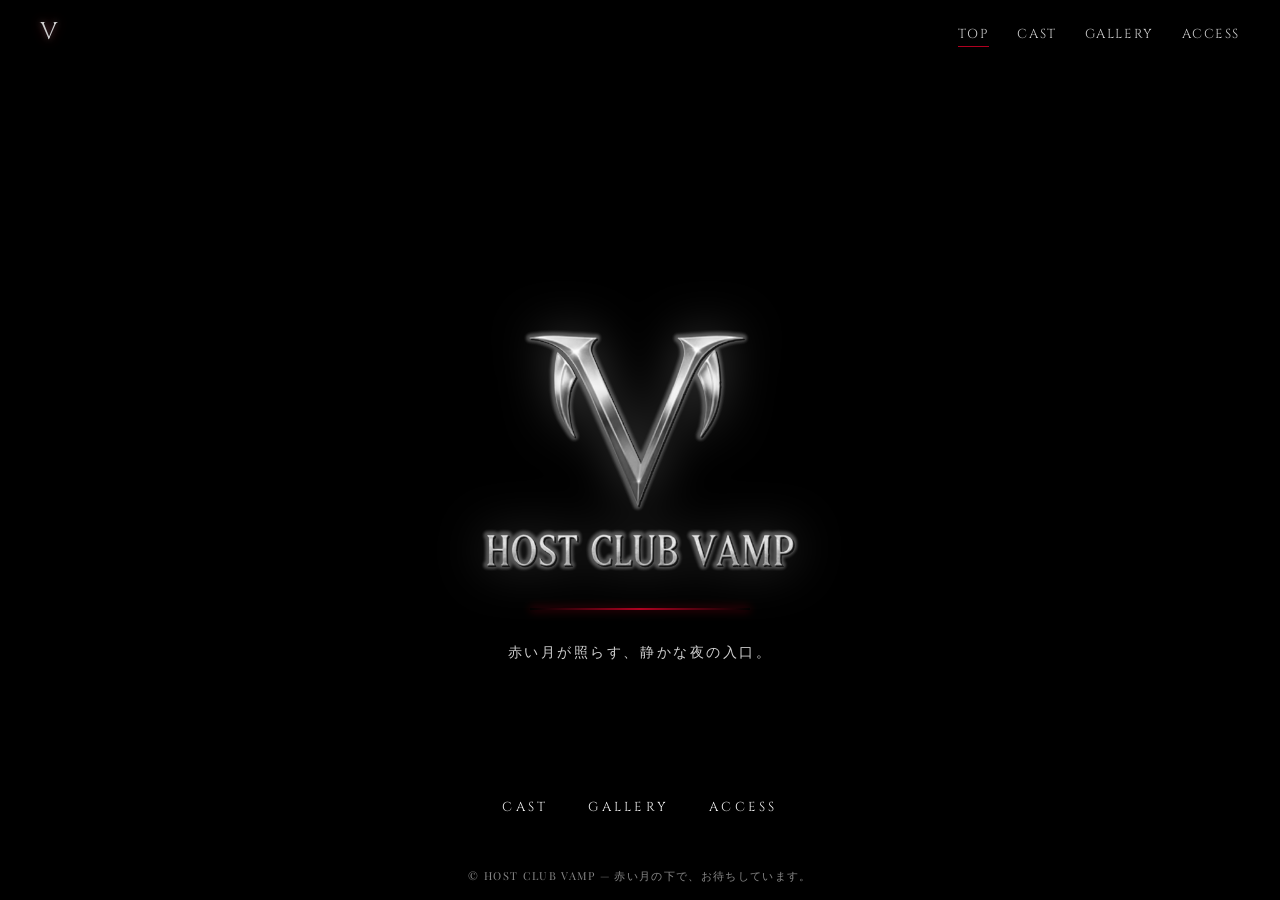
<file: index.html>
<!DOCTYPE html>
<html lang="ja">
<head>
  <meta charset="UTF-8">
  <title>HOST CLUB VAMP</title>
  <link rel="stylesheet" href="assets/css/style.css">
  <link href="https://fonts.googleapis.com/css2?family=Cinzel:wght@400;700&family=Playfair+Display:wght@400;700&display=swap" rel="stylesheet">
</head>
<body class="theme-dark page-top">

  <div class="bg-layer bg-moon"></div>
  <div class="bg-layer bg-fog"></div>
  <div class="bg-layer bg-particles"></div>

  <header class="site-header">
    <div class="logo-small">
      <span class="logo-v">V</span>
    </div>
    <nav class="global-nav">
      <a href="index.html" class="active">TOP</a>
      <a href="cast.html">CAST</a>
      <a href="gallery.html">GALLERY</a>
      <a href="access.html">ACCESS</a>
    </nav>
  </header>

  <main class="top-main">
    <section class="top-hero">
      <div class="logo-main">
  <img src="assets/img/logo.png" alt="HOST CLUB VAMP ロゴ" class="top-logo">
  <div class="crimson-line"></div>
</div>
      </div>
      <p class="top-subcopy">
        赤い月が照らす、静かな夜の入口。
      </p>
    </section>

    <nav class="top-menu">
      <a href="cast.html">CAST</a>
      <a href="gallery.html">GALLERY</a>
      <a href="access.html">ACCESS</a>
    </nav>
  </main>

  <footer class="site-footer">
    <p>© HOST CLUB VAMP — 赤い月の下で、お待ちしています。</p>
  </footer>

</body>
</html>
</file>
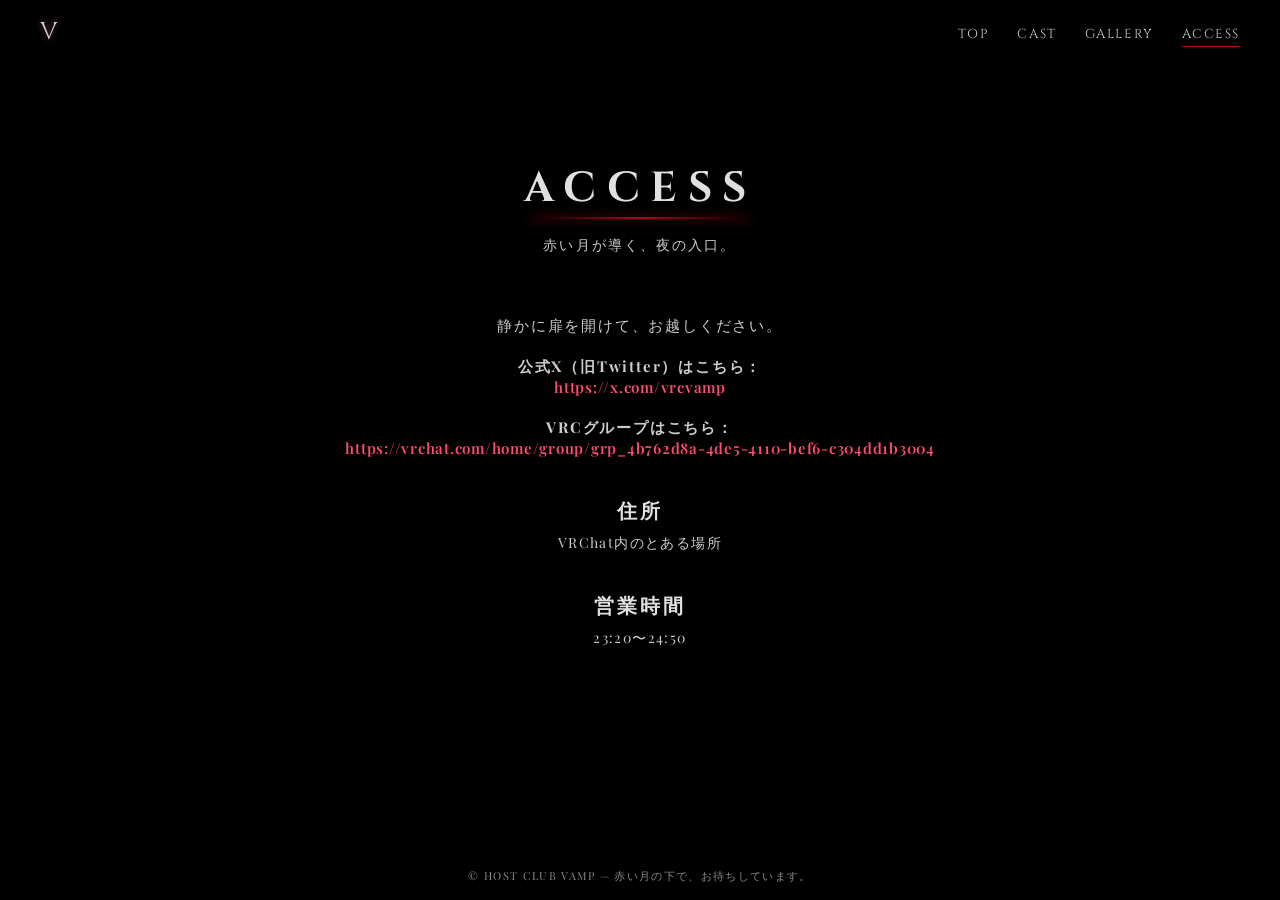
<file: access.html>
<!DOCTYPE html>
<html lang="ja">
<head>
  <meta charset="UTF-8">
  <title>ACCESS | HOST CLUB VAMP</title>
  <link rel="stylesheet" href="assets/css/style.css">
  <link href="https://fonts.googleapis.com/css2?family=Cinzel:wght@400;700&family=Playfair+Display:wght@400;700&display=swap" rel="stylesheet">
</head>
<body class="theme-dark page-access">

  <div class="bg-layer bg-moon-access"></div>
  <div class="bg-layer bg-fog"></div>
  <div class="bg-layer bg-particles"></div>

  <header class="site-header">
    <div class="logo-small">
      <span class="logo-v">V</span>
    </div>
    <nav class="global-nav">
      <a href="index.html">TOP</a>
      <a href="cast.html">CAST</a>
      <a href="gallery.html">GALLERY</a>
      <a href="access.html" class="active">ACCESS</a>
    </nav>
  </header>

  <main class="access-main">
    <section class="page-title-block">
      <h1>ACCESS</h1>
      <div class="crimson-line"></div>
      <p class="page-subcopy">赤い月が導く、夜の入口。</p>
    </section>

    <section class="access-info">
      <p class="access-intro">
        静かに扉を開けて、お越しください。<br><br>

        <strong>公式X（旧Twitter）はこちら：</strong><br>
        <a href="https://x.com/vrcvamp" target="_blank">https://x.com/vrcvamp</a>
        <br><br>

        <strong>VRCグループはこちら：</strong><br>
        <a href="https://https://vrchat.com/home/group/grp_4b762d8a-4de5-4110-bef6-c304dd1b3004" target="_blank">https://vrchat.com/home/group/grp_4b762d8a-4de5-4110-bef6-c304dd1b3004</a>
      </p>

      <div class="access-detail">
        <div class="access-row">
          <h2>住所</h2>
          <p>VRChat内のとある場所</p>
        </div>

        <div class="access-row">
          <h2>営業時間</h2>
          <p>23:20〜24:50</p>
        </div>
      </div>
    </section>
  </main>

  <footer class="site-footer">
    <p>© HOST CLUB VAMP — 赤い月の下で、お待ちしています。</p>
  </footer>

</body>
</html>
</file>
<file: assets/css/style.css>
*{margin:0;padding:0;box-sizing:border-box}
html,body{height:100%}
body.theme-dark{
  background:#000;
  color:#fff;
  font-family:"Playfair Display","Yu Mincho",serif;
}

/* 背景レイヤー */
.bg-layer{
  position:fixed;
  inset:0;
  pointer-events:none;
  z-index:-1;
}

/* 月・霧・粒子（CSS版） */
.bg-moon-small{
  background:radial-gradient(circle at 20% 10%,rgba(180,0,40,.6)0,rgba(120,0,20,.4)18%,rgba(0,0,0,0)40%);
  animation:moonPulse 12s ease-in-out infinite alternate;
}
.bg-moon-detail{
  background:radial-gradient(circle at 18% 12%,rgba(180,0,40,.75)0,rgba(120,0,20,.45)20%,rgba(0,0,0,0)45%);
  animation:moonPulse 14s ease-in-out infinite alternate;
}
.bg-moon-gallery{
  background:radial-gradient(circle at 20% 12%,rgba(180,0,40,.55)0,rgba(120,0,20,.35)18%,rgba(0,0,0,0)40%);
  animation:moonPulse 16s ease-in-out infinite alternate;
}
.bg-moon-access{
  background:radial-gradient(circle at 22% 14%,rgba(180,0,40,.45)0,rgba(120,0,20,.25)18%,rgba(0,0,0,0)40%);
  animation:moonPulse 18s ease-in-out infinite alternate;
}
@keyframes moonPulse{
  0%{transform:scale(1) translate(0,0);opacity:.9}
  100%{transform:scale(1.05) translate(0,-5px);opacity:1}
}
.bg-fog{
  background:
    radial-gradient(circle at 30% 60%,rgba(120,0,30,.25)0,transparent 50%),
    radial-gradient(circle at 70% 80%,rgba(100,0,20,.2)0,transparent 55%);
  mix-blend-mode:screen;
  animation:fogMove 18s ease-in-out infinite alternate;
}
@keyframes fogMove{
  0%{transform:translate(-10px,10px);opacity:.5}
  100%{transform:translate(10px,-10px);opacity:.8}
}
.bg-particles{
  background-image:
    radial-gradient(circle,rgba(255,255,255,.15)1px,transparent 1px),
    radial-gradient(circle,rgba(255,0,50,.2)1px,transparent 1px);
  background-size:3px 3px,4px 4px;
  background-position:0 0,20px 40px;
  opacity:.25;
  animation:particlesFall 25s linear infinite;
}
@keyframes particlesFall{
  0%{background-position:0 0,20px 40px}
  100%{background-position:0 200px,20px 240px}
}

/* ヘッダー */
.site-header{
  position:fixed;
  top:0;left:0;right:0;
  padding:16px 40px;
  display:flex;
  justify-content:space-between;
  align-items:center;
  z-index:10;
  background:linear-gradient(to bottom,rgba(0,0,0,.9),rgba(0,0,0,0));
}
.logo-small .logo-v{
  font-family:"Cinzel",serif;
  font-size:24px;
  color:#d0d0d0;
  text-shadow:0 0 6px rgba(255,255,255,.3),0 0 12px rgba(180,0,40,.6);
}
.global-nav a{
  font-family:"Cinzel",serif;
  color:#ccc;
  text-decoration:none;
  margin-left:24px;
  letter-spacing:.12em;
  font-size:13px;
  position:relative;
  transition:color .3s ease;
}
.global-nav a::after{
  content:"";
  position:absolute;
  left:0;bottom:-4px;
  width:0;height:1px;
  background:#B00020;
  transition:width .3s ease;
}
.global-nav a:hover{color:#fff}
.global-nav a:hover::after,
.global-nav a.active::after{width:100%}

/* TOP */
.top-main{
  min-height:100vh;
  display:flex;
  flex-direction:column;
  justify-content:center;
  align-items:center;
  padding-top:80px;
}
.logo-main{text-align:center;margin-bottom:32px}
.logo-emblem{
  display:inline-flex;
  justify-content:center;
  align-items:center;
  width:140px;height:140px;
  border-radius:50%;
  background:radial-gradient(circle,#f0f0f0 0,#c0c0c0 40%,#4a4a4a 100%);
  box-shadow:0 0 18px rgba(255,255,255,.4),0 0 40px rgba(176,0,32,.7);
  position:relative;
  margin-bottom:16px;
}
.logo-emblem::before{
  content:"";
  position:absolute;
  inset:10%;
  border-radius:50%;
  border:1px solid rgba(255,255,255,.25);
  box-shadow:0 0 12px rgba(176,0,32,.6);
}
.logo-v-large{
  font-family:"Cinzel",serif;
  font-size:80px;
  color:#e4e4e4;
  text-shadow:-2px -2px 3px rgba(255,255,255,.8),2px 2px 4px rgba(0,0,0,.9),0 0 12px rgba(176,0,32,.7);
}
.logo-text .logo-title{
  display:block;
  font-family:"Cinzel",serif;
  font-size:22px;
  letter-spacing:.25em;
  color:#e0e0e0;
  text-shadow:0 0 6px rgba(0,0,0,.8);
  margin-bottom:8px;
}
.crimson-line{
  width:220px;
  height:2px;
  margin:0 auto;
  background:linear-gradient(to right,transparent,#B00020,transparent);
  box-shadow:0 0 10px rgba(176,0,32,.8);
}
.top-subcopy{
  margin-top:24px;
  font-size:14px;
  color:#d0d0d0;
  letter-spacing:.18em;
  text-align:center;
}
.top-menu{
  position:absolute;
  bottom:80px;
  display:flex;
  gap:40px;
}
.top-menu a{
  font-family:"Cinzel",serif;
  color:#f0f0f0;
  text-decoration:none;
  letter-spacing:.25em;
  font-size:13px;
  position:relative;
  padding-bottom:4px;
  text-transform:uppercase;
  transition:color .3s ease;
}
.top-menu a::after{
  content:"";
  position:absolute;
  left:0;bottom:0;
  width:0;height:1px;
  background:#B00020;
  transition:width .3s ease;
}
.top-menu a:hover{color:#ffdde5}
.top-menu a:hover::after{width:100%}

/* 共通タイトル */
.page-title-block{
  text-align:center;
  margin-bottom:60px;
}
.page-title-block h1{
  font-family:"Cinzel",serif;
  font-size:42px;
  letter-spacing:.25em;
  color:#e0e0e0;
  text-shadow:0 0 12px rgba(0,0,0,.8);
}
.page-title-block .page-subcopy{
  margin-top:16px;
  font-size:14px;
  color:#ccc;
  letter-spacing:.15em;
}

/* CAST一覧 */
.cast-main{
  padding-top:160px;
  padding-bottom:80px;
  width:100%;
  max-width:1200px;
  margin:0 auto;
}
.cast-grid{
  display:grid;
  grid-template-columns:repeat(auto-fit,minmax(260px,1fr));
  gap:40px;
  padding:0 40px;
}
.cast-card{
  text-align:center;
  padding:20px 10px;
  background:rgba(255,255,255,.03);
  border:1px solid rgba(255,255,255,.05);
  border-radius:8px;
  backdrop-filter:blur(4px);
  transition:transform .3s ease,box-shadow .3s ease;
}
.cast-card:hover{
  transform:translateY(-6px);
  box-shadow:0 0 20px rgba(176,0,32,.4);
}
.cast-photo img{
  width:100%;
  height:auto;
  object-fit:contain;
  filter:drop-shadow(0 0 12px rgba(255,255,255,.2));
}
.cast-name{
  margin-top:16px;
  font-family:"Cinzel",serif;
  font-size:20px;
  letter-spacing:.15em;
  color:#e0e0e0;
}
.cast-copy{
  margin-top:8px;
  font-size:13px;
  color:#ccc;
  letter-spacing:.1em;
}
.cast-detail-link{
  display:inline-block;
  margin-top:16px;
  padding:6px 18px;
  font-family:"Cinzel",serif;
  font-size:12px;
  letter-spacing:.15em;
  color:#fff;
  border:1px solid #B00020;
  text-decoration:none;
  transition:background .3s ease,color .3s ease;
}
.cast-detail-link:hover{
  background:#B00020;
  color:#fff;
}

/* CAST詳細 */
.cast-detail-main{
  padding-top:160px;
  padding-bottom:100px;
  width:100%;
  max-width:1100px;
  margin:0 auto;
}
.cast-detail-container{
  display:flex;
  justify-content:center;
  align-items:flex-start;
  gap:60px;
  padding:0 40px;
}
.cast-detail-photo img{
  width:380px;
  height:auto;
  object-fit:contain;
  filter:drop-shadow(0 0 18px rgba(255,255,255,.25));
}
.cast-detail-info{max-width:420px}
.cast-detail-info .cast-name{
  font-family:"Cinzel",serif;
  font-size:36px;
  letter-spacing:.18em;
  color:#e0e0e0;
  margin-bottom:12px;
}
.cast-detail-info .cast-copy{
  margin-top:16px;
  font-size:15px;
  color:#ccc;
  letter-spacing:.12em;
}
.cast-detail-info .cast-message{
  margin-top:24px;
  font-size:15px;
  color:#ddd;
  letter-spacing:.1em;
  line-height:1.8;
}
.btn-x{
  display:inline-block;
  margin-top:28px;
  padding:8px 26px;
  font-family:"Cinzel",serif;
  font-size:13px;
  letter-spacing:.18em;
  color:#fff;
  border:1px solid #B00020;
  text-decoration:none;
  transition:background .3s ease,color .3s ease,box-shadow .3s ease;
}
.btn-x:hover{
  background:#B00020;
  color:#fff;
  box-shadow:0 0 12px rgba(176,0,32,.6);
}
.back-link{
  display:inline-block;
  margin-top:32px;
  font-size:13px;
  color:#ccc;
  text-decoration:none;
  letter-spacing:.1em;
  transition:color .3s ease;
}
.back-link:hover{color:#fff}

/* GALLERY */
.gallery-main{
  padding-top:160px;
  padding-bottom:100px;
  width:100%;
  max-width:1300px;
  margin:0 auto;
}
.gallery-grid{
  display:grid;
  grid-template-columns:repeat(auto-fit,minmax(260px,1fr));
  gap:40px;
  padding:0 40px;
}
.gallery-item{
  text-align:center;
  background:rgba(255,255,255,.03);
  border:1px solid rgba(255,255,255,.05);
  border-radius:8px;
  padding:16px;
  backdrop-filter:blur(4px);
  transition:transform .3s ease,box-shadow .3s ease;
}
.gallery-item:hover{
  transform:translateY(-6px);
  box-shadow:0 0 20px rgba(176,0,32,.4);
}
.gallery-item img{
  width:100%;
  height:auto;
  border-radius:4px;
  object-fit:cover;
  filter:brightness(.92) drop-shadow(0 0 10px rgba(255,255,255,.15));
  transition:filter .3s ease;
}
.gallery-item:hover img{
  filter:brightness(1) drop-shadow(0 0 14px rgba(176,0,32,.5));
}
.gallery-item figcaption{
  margin-top:12px;
  font-size:13px;
  color:#ccc;
  letter-spacing:.1em;
}

/* ACCESS */
.access-main{
  padding-top:160px;
  padding-bottom:120px;
  width:100%;
  max-width:900px;
  margin:0 auto;
}
.access-info{
  padding:0 40px;
  text-align:center;
}
.access-intro{
  font-size:15px;
  color:#ccc;
  letter-spacing:.12em;
  margin-bottom:40px;
}
.access-detail{
  display:flex;
  flex-direction:column;
  gap:40px;
}
.access-row h2{
  font-family:"Cinzel",serif;
  font-size:20px;
  letter-spacing:.15em;
  color:#e0e0e0;
  margin-bottom:8px;
}
.access-row p{
  font-size:14px;
  color:#ccc;
  letter-spacing:.1em;
}
.map-frame{
  margin-top:12px;
  border:1px solid rgba(255,255,255,.1);
  border-radius:8px;
  overflow:hidden;
  box-shadow:0 0 14px rgba(176,0,32,.4);
}

/* フッター */
.site-footer{
  position:fixed;
  bottom:16px;
  left:0;right:0;
  text-align:center;
  font-size:11px;
  color:#888;
  letter-spacing:.12em;
}

/* レスポンシブ */
@media (max-width:900px){
  .global-nav{display:none}
  .cast-detail-container{
    flex-direction:column;
    align-items:center;
    text-align:center;
  }
  .cast-detail-photo img{width:70%}
}
@media (max-width:768px){
  .site-header{padding:12px 16px}
  .logo-emblem{width:110px;height:110px}
  .logo-v-large{font-size:64px}
  .logo-text .logo-title{
    font-size:16px;
    letter-spacing:.18em;
  }
  .crimson-line{width:180px}
  .top-menu{
    bottom:60px;
    gap:24px;
  }
  .top-menu a{
    font-size:11px;
    letter-spacing:.18em;
  }
  .site-footer{font-size:10px}
}
.bg-moon {
  background: radial-gradient(circle at 15% 15%, rgba(180,0,40,.9) 0, rgba(120,0,20,.7) 20%, rgba(0,0,0,0) 40%);
  animation: moonPulse 10s ease-in-out infinite alternate;
}
body {
  background: #000 !important;
}
html, body {
  background-color: #000 !important;
}
.top-logo {
  width: 320px; /* ロゴの大きさ。好みで調整可能 */
  height: auto;
  display: block;
  margin: 0 auto 25px; /* 中央揃え＋下に余白 */
  filter: drop-shadow(0 0 25px rgba(255, 255, 255, 0.25));
}
.lb-overlay,
.lightboxOverlay {
  z-index: 99999 !important;
}
/* ★ Lightbox を最前面に強制して背景クリックを有効化 */
.lightboxOverlay,
.lb-overlay,
.lb-dataContainer,
.lb-outerContainer {
  z-index: 99999 !important;
}
.lightboxOverlay {
  cursor: pointer;
}
/* ★ Lightbox が閉じない最終原因の修正 */
.cast-photo img {
  pointer-events: auto !important;
}
/* Lightbox を完全最前面に固定 */
.lightboxOverlay,
.lb-overlay,
.lb-dataContainer,
.lb-outerContainer,
.lb-container {
  z-index: 999999 !important;
  pointer-events: auto !important;
}
.lightboxOverlay {
  cursor: pointer !important;
}
/* ★ CAST カードが Lightbox を邪魔しないようにする */
.cast-card {
  position: relative;
  z-index: 1 !important;
}
/* ★ 赤く光るリンク（ACCESS専用） */
.access-info a {
  color: #ff4d6d;
  text-decoration: none;
  font-weight: 600;
  letter-spacing: .05em;
  transition: color .3s ease, text-shadow .3s ease;
}

.access-info a:hover {
  color: #ff99aa;
  text-shadow: 0 0 8px rgba(255, 0, 50, .8), 0 0 12px rgba(255, 0, 80, .);
}
</file>
